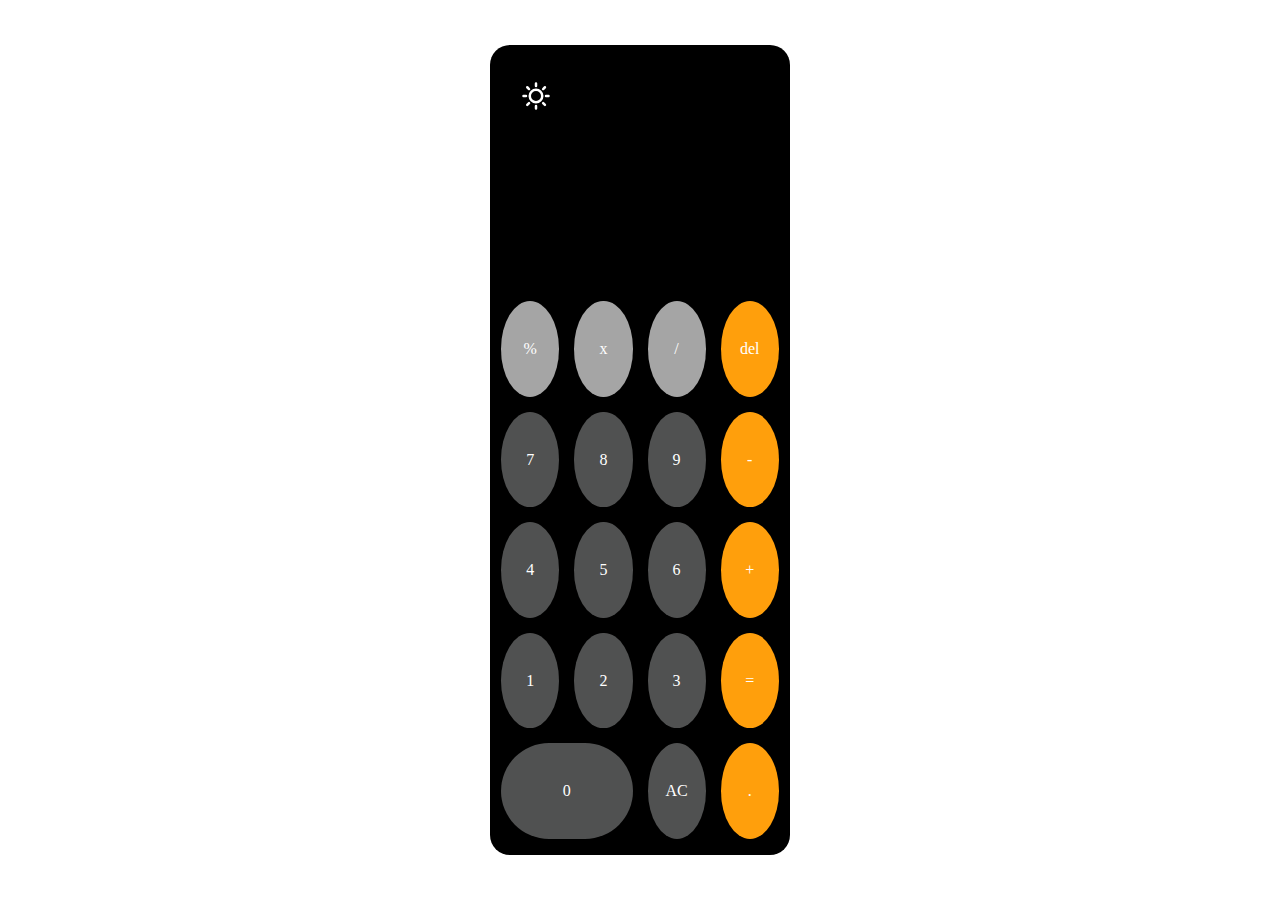
<file: level_2Task_1/index.html>
<!doctype html>
<html>
<head>
  <meta charset="UTF-8">
  <meta name="viewport" content="width=device-width, initial-scale=1.0">
  <link rel="stylesheet" href="style.css">
  <title>calculator</title>
</head>
<body>
    <!-- calc container -->
     <div id="calc_container">
        <!-- input and result section -->
         <div id="inputfield">
            <input type="text" disabled>
            <input type="text" disabled>
            <img src="./icon/sun-svgrepo-com.svg" alt="" width="30px" onclick="changeicon()">
         </div>
         <!-- keyboard -->
          <div id="value-cont">
            <span onclick="valueinput('%')" class="value-input topthree">%</span>
            <span onclick="valueinput('*')"  class="value-input topthree">x</span>
            <span onclick="valueinput('/')"  class="value-input topthree">/</span>
            <span onclick="deleteval()"  class="value-input side-col">del</span>

            <span onclick="valueinput('7')" class="value-input">7</span>
            <span onclick="valueinput('8')" class="value-input">8</span>
            <span onclick="valueinput('9')" class="value-input">9</span>
            <span onclick="valueinput('-')" class="value-input side-col">-</span>

            <span onclick="valueinput('4')" class="value-input">4</span>
            <span onclick="valueinput('5')" class="value-input">5</span>
            <span onclick="valueinput('6')" class="value-input">6</span>
            <span onclick="valueinput('+')" class="value-input side-col">+</span>

            <span onclick="valueinput('1')" class="value-input">1</span>
            <span onclick="valueinput('2')" class="value-input">2</span>
            <span onclick="valueinput('3')" class="value-input">3</span>
            <span onclick="res()" class="value-input side-col">=</span>

            <span onclick="valueinput('0')" class="value-input" id="spantwo">0</span>
            <span onclick="clearall()" class="value-input">AC</span>
            <span onclick="valueinput('.')" class="value-input side-col">.</span>
          </div>
     </div>
     <script src="calculator.js"></script>
</body>
</html>
</file>
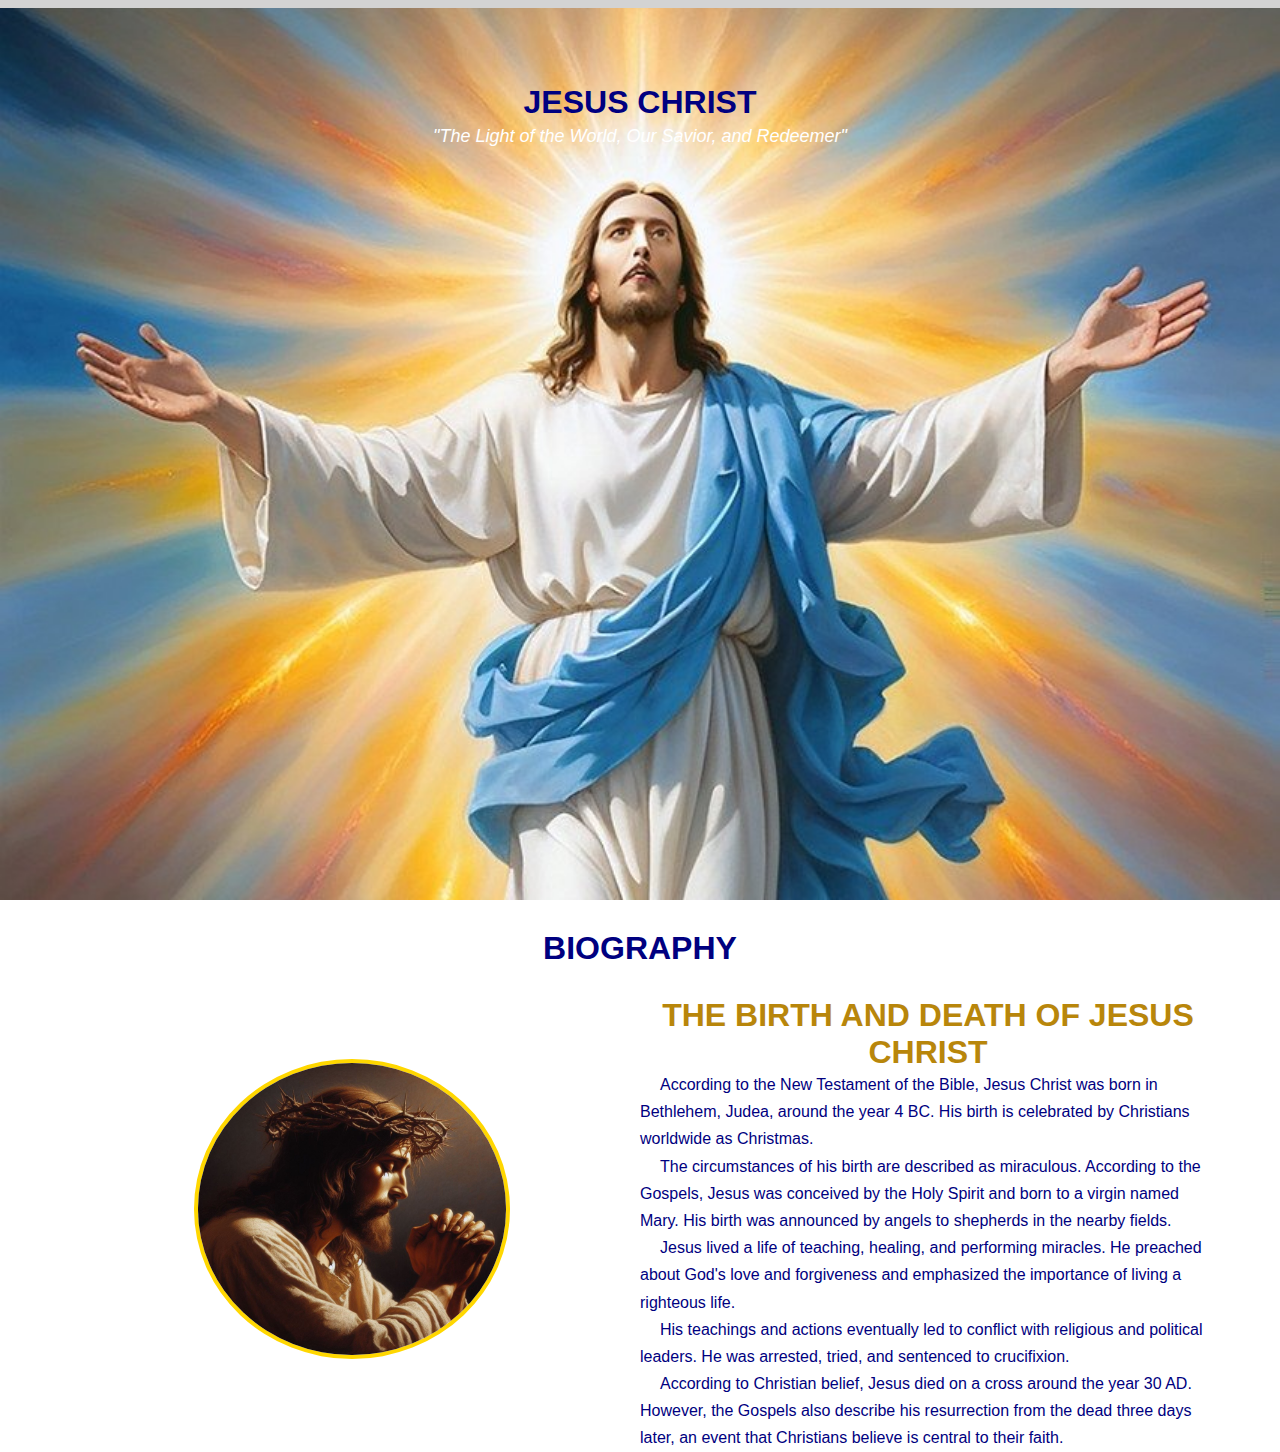
<file: level_2Task_2/tribute.html>
<!DOCTYPE html>
<html lang="en">
<head>
    <meta charset="UTF-8">
    <meta name="viewport" content="width=device-width, initial-scale=1.0">
    <title>Tribute Page</title>
    <link rel="stylesheet" href="style.css">
</head>
<body>
    <!-- Scroll Indicator -->
    <div id="progressBar">
        <div id="progressBarFill"></div>
    </div>
    <section class="tribute">
        <div class="introduction">
            <div class="header">
                <h1>Jesus Christ</h1>
                <p>"The Light of the World, Our Savior, and Redeemer"</p>
            </div>
        </div>
        <h1>Biography</h1>
        <div class="about-him">
            <div class="jspic">
                <img src="./jessus.jpg" alt="Image of Jesus">
            </div>
            <div class="bio">
                <h1>The Birth and Death of Jesus Christ</h1>
                <p>According to the New Testament of the Bible, Jesus Christ was born in Bethlehem, Judea, around the year 4 BC. His birth is celebrated by Christians worldwide as Christmas.</p>
                <p>The circumstances of his birth are described as miraculous. According to the Gospels, Jesus was conceived by the Holy Spirit and born to a virgin named Mary. His birth was announced by angels to shepherds in the nearby fields.</p>
                <p>Jesus lived a life of teaching, healing, and performing miracles. He preached about God's love and forgiveness and emphasized the importance of living a righteous life.</p>
                <p>His teachings and actions eventually led to conflict with religious and political leaders. He was arrested, tried, and sentenced to crucifixion.</p>
                <p>According to Christian belief, Jesus died on a cross around the year 30 AD. However, the Gospels also describe his resurrection from the dead three days later, an event that Christians believe is central to their faith.</p>
            </div>
        </div>
    </section>
    <script src="script.js"></script>
</body>
</html>
</file>
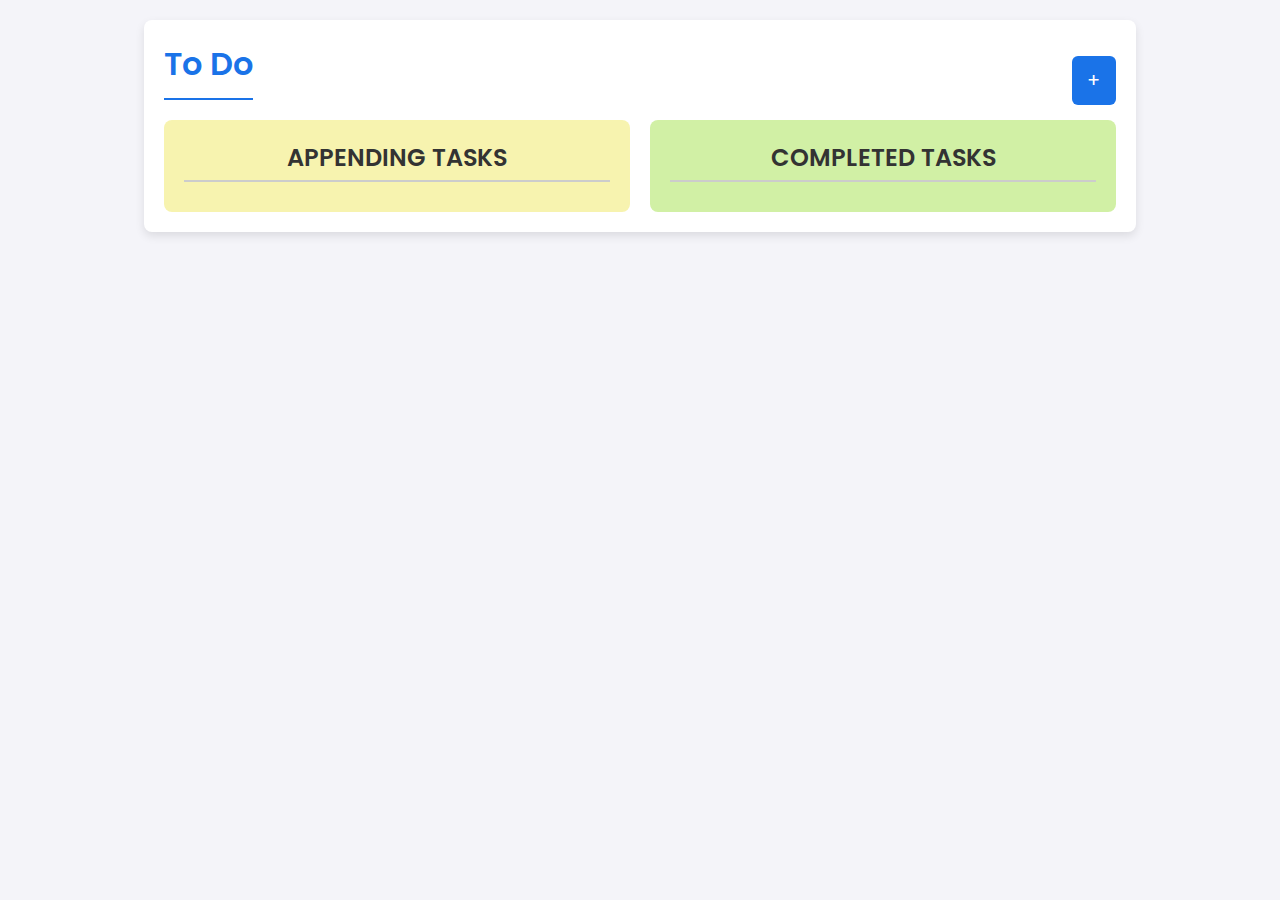
<file: level_2Task_3/toDoApp.html>
<!DOCTYPE html>
<html lang="en">
<head>
    <meta charset="UTF-8">
    <meta name="viewport" content="width=device-width, initial-scale=1.0">
    <title>To-Do App</title>
    <link href="https://fonts.googleapis.com/css2?family=Poppins:wght@400;600&display=swap" rel="stylesheet">
    <link rel="stylesheet" href="styles.css">
</head>
<body>
    <section>
        <div class="title-container">
            <h1 class="title">To Do</h1>
            <button class="add-btn"  id="addmore">+</button>
        </div>

        <div class="todo-tasks" id="todoList">
            <!-- Appending tasks -->
            <div id="appending-tasks">
                <h1>Appending Tasks</h1>
            </div>
            <!-- Completed tasks -->
            <div id="completed-tasks">
                <h1>Completed Tasks</h1>
            </div>
        </div>

        <!-- Modal for Adding Task -->
        <div id="taskModal" class="modal">
            <div class="modal-content" id="modal-content">
                <div class="modal-header">
                    <h2 class="modal-title">Add New Task</h2>
                    <span class="modal-close" id="closeModal">&times;</span>
                </div>
                <div class="modal-body">
                    <input type="text" id="newTaskInput" class="modal-input" placeholder="Enter task here..." />
                </div>
                <div class="modal-footer">
                    <button class="modal-submit" id="addTaskBtn">Add Task</button>
                </div>
            </div>
        </div>  
    </section>
    <script src="toDoApp.js"></script>
</body>
</html>
</file>
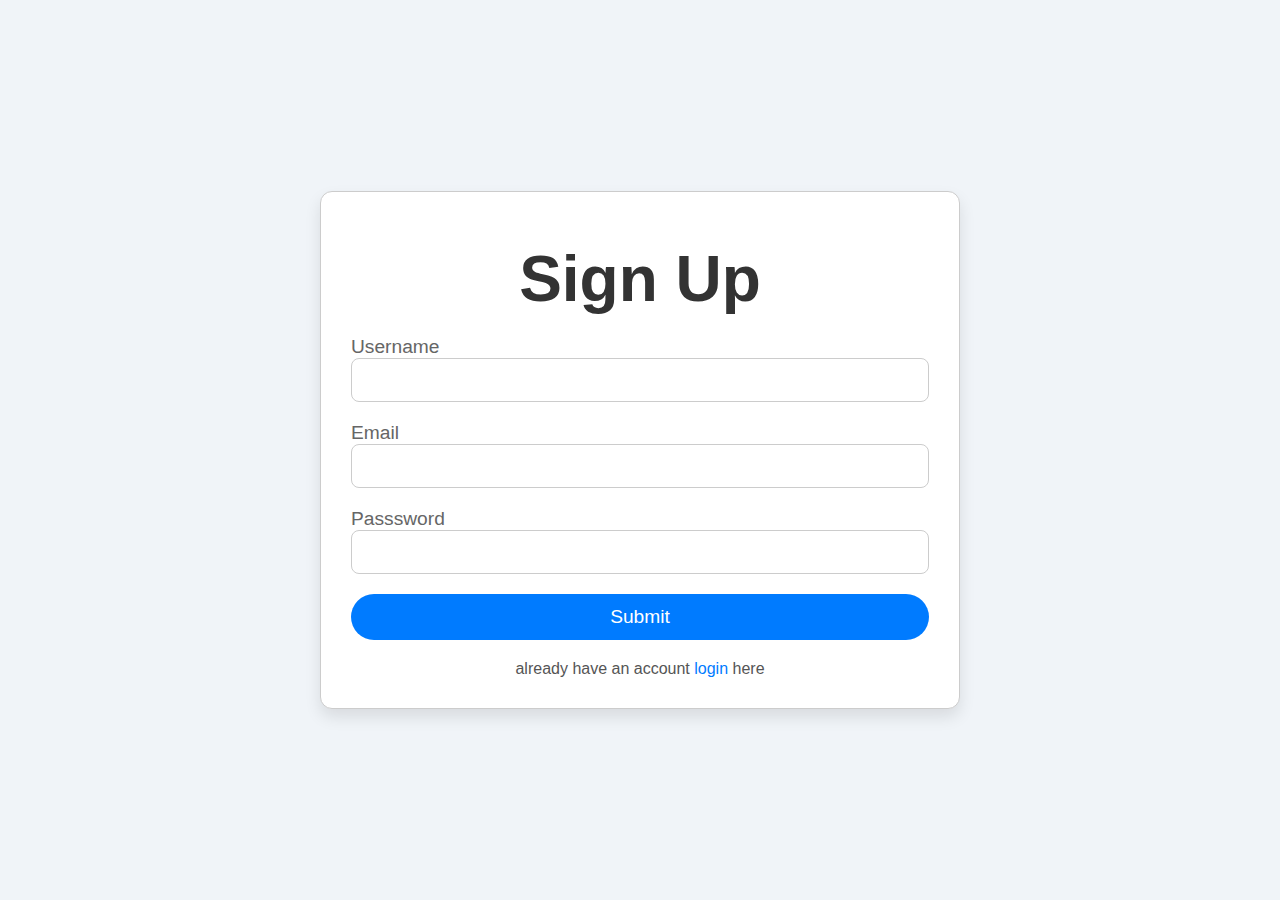
<file: level_2Task_4/signup.html>
<!DOCTYPE html>
<html lang="en">
<head>
    <meta charset="UTF-8">
    <meta name="viewport" content="width=device-width, initial-scale=1.0">
    <title>Login Authentication</title>
    <link rel="stylesheet" href="style.css">
</head>
<body>
    <section>
        <h1>Sign Up</h1>
        <form action="">
            <div>
                <label for="username">username</label>
                <input type="text">
            </div>
            <div>
                <label for="email">email</label>
                <input type="text">
            </div>
            <div>
                <label for="passsword">passsword</label>
                <input type="password">
            </div>
        </form>
        <button>submit</button>
        <p>already have an account <a href="login.html">login</a> here</p>    
    </section>
</body>
</html>
</file>
<file: level_2Task_1/style.css>
:root{
    --orange: #ff9f0c;
    --gray: #a5a5a5;
    --gray1: #505151;
    --orangelight: #f7ad3e;
}
*{
    margin: 0;
    padding: 0;
    box-sizing: border-box;
}
body{
    display: flex;
    justify-content: center;
    align-items: center;
    height: 100vh;
}
#calc_container{
    width: 300px;
    height: 90%;
    background-color: black;
    color: white;
    padding: 1rem 0.7rem;
    border-radius: 20px;
    display: flex;
    flex-direction: column;
    gap: 10px;
}

#inputfield{
    height: 30%;
    width: 100%;
    display: grid;
    grid-template-columns: 1fr;
    position: relative;
}
#inputfield img{
    position: absolute;
    top: 20px;
    left: 20px;
}
#inputfield input{
    background-color: black;
    border: none;
    color: white;
    text-align: right;
    width: 100%;
}
#inputfield input:first-child{
    font-size: 1.5rem;
    font-weight: bolder;
}
#inputfield input:last-child{
    font-size: 2.5rem;
    font-weight: bolder;
}

#value-cont{
    height: 70%;
    display: grid;
    grid-template-columns: repeat(4, 1fr);
    gap: 15px;
}
.value-input{
    display: grid;
    place-items: center;
    border-radius: 50%;
    background: var(--gray1);
    cursor: pointer;
}
.topthree{
    background: var(--gray);
}
.side-col{
    background: var(--orange);
}
#spantwo{
    grid-column: span 2 / span 2;
    border-radius: 100px;
}

@media (max-width: 400px) {
    #calc_container{
        width: 100%;
        height: 100%;
    }
}
</file>
<file: level_2Task_2/style.css>
*{
    margin: 0;
    padding: 0;
    box-sizing: border-box;
}
:root{
    --gold: gold;
}
body {
    font-family: Arial, sans-serif;
}
.introduction{
    width: 100%;
    height: 100vh;
    background-image: url('./jesus-pic.jpg');
    background-repeat: no-repeat;
    background-size: cover;
    position: relative;
    background-color: lightblue;
}
.header{
    position: absolute;
    left: 50%;
    right: 50%;
    top: 100px;
    transform: translate(-50%, -50%);
    width: 500px;
    height: 150px;
    display: flex;
    flex-direction: column;
    justify-content: center;
    align-items: center;
    gap: 5px;
    color: white;
}
.header h1{
    text-transform: uppercase;
    font-size: 36px;
    color: var(--gold);
}
.header p {
    font-size: 18px;
    color: white;
    font-style: italic;
}
.tribute h1 {
    margin-top: 30px;
    text-align: center;
    text-transform: uppercase;
    color: navy;
    font-size: 32px;
}
.about-him{
    margin-top: 30px;
    width: 90%;
    display: grid;
    grid-template-columns: repeat(2, 1fr);
    margin: 0 auto;
    align-items: center;
}
.jspic{
    height: 300px;
    display: flex;
    justify-content: center;
}
.jspic img{
    width: 55%;
    height: 100%;
    border-radius: 50%;
    border: 4px solid var(--gold);
}
.bio p{
    line-height: 1.7;
    text-indent: 20px;
    color: navy;
}
.bio h1 {
    color: darkgoldenrod;
}
/* Scroll Indicator Styles */
#progressBar {
    position: fixed;
    width: 100%;
    height: 8px;
    background-color: lightgray;
    top: 0;
    left: 0;
    z-index: 99;
}
#progressBarFill {
    height: 100%;
    width: 0;
    background-color: var(--gold);
}
</file>
<file: level_2Task_3/styles.css>
* {
    margin: 0;
    box-sizing: border-box;
    font-family: 'Poppins', sans-serif;
}
body {
    display: flex;
    justify-content: center;
    background-color: #f4f4f9;
    padding: 20px;
}
section {
    width: 80%;
    background-color: #ffffff;
    padding: 20px;
    border-radius: 8px;
    box-shadow: 0px 4px 10px rgba(0, 0, 0, 0.1);
}
.title-container {
    display: flex;
    justify-content: space-between;
    align-items: center;
}
.title {
    text-transform: capitalize;
    font-size: 2rem;
    font-weight: 600;
    color: #1a73e8;
    margin-bottom: 20px;
    border-bottom: 2px solid #1a73e8;
    padding-bottom: 10px;
}
.add-btn {
    background-color: #1a73e8;
    color: white;
    border: none;
    border-radius: 6px;
    padding: 10px 15px;
    cursor: pointer;
    font-size: 1.2rem;
}
.todo-tasks {
    display: grid;
    grid-template-columns: repeat(2, 1fr);
    gap: 20px;
}
.todo-tasks div h1 {
    text-transform: uppercase;
    text-align: center;
    font-size: 1.5rem;
    font-weight: 600;
    color: #333333;
    margin-bottom: 10px;
    border-bottom: 2px solid #ccc;
    padding-bottom: 5px;
}
#appending-tasks {
    background-color: #f7f3af;
    padding: 20px;
    border-radius: 8px;
}
#completed-tasks {
    background-color: #d1f0a5;
    padding: 20px;
    border-radius: 8px;
}

/* Appending Task Styling */
.appending-task {
    background-color: #fff7cd;
    padding: 15px;
    border-radius: 8px;
    display: flex;
    flex-direction: column;
    justify-content: space-between;
    align-items: flex-start;
    margin-bottom: 10px;
    box-shadow: 0px 2px 8px rgba(0, 0, 0, 0.05);
}
.apptimestamp {
    font-size: 0.8rem;
    color: #666;
}
.complete-btn {
    background-color: #1a73e8;
    color: #ffffff;
    padding: 8px 12px;
    border: none;
    border-radius: 6px;
    cursor: pointer;
    font-size: 0.9rem;
    margin-top: 10px;
}

/* Completed Task Styling */
.completed-task {
    background-color: #d1f0a5;
    padding: 15px;
    border-radius: 8px;
    display: flex;
    flex-direction: column;
    justify-content: space-between;
    align-items: flex-start;
    margin-bottom: 10px;
    box-shadow: 0px 2px 8px rgba(0, 0, 0, 0.05);
}
 .completedh2 {
    font-size: 1.2rem;
    font-weight: 500;
    color: #888888;
    text-decoration: line-through;
    margin-bottom: 5px;
}
.undo-btn {
    background-color: #ff5f5f;
    color: #ffffff;
    padding: 8px 12px;
    border: none;
    border-radius: 6px;
    cursor: pointer;
    font-size: 0.9rem;
    margin-top: 10px;
}

/* Modal Styles */
.modal {
    display: none; 
    position: fixed;
    z-index: 1000;
    left: 0;
    top: 0;
    width: 100%;
    height: 100%;
    overflow: auto;
    background-color: rgba(0, 0, 0, 0.5);
}
.modal-content {
    background-color: #fff;
    margin: 15% auto;
    padding: 20px;
    border: 1px solid #888;
    width: 40%;
    border-radius: 8px;
    box-shadow: 0px 4px 10px rgba(0, 0, 0, 0.1);
}
.modal-header {
    display: flex;
    justify-content: space-between;
    align-items: center;
}
.modal-title {
    font-size: 1.5rem;
    color: #1a73e8;
    margin-bottom: 10px;
}
.modal-close {
    color: #aaa;
    font-size: 1.5rem;
    font-weight: bold;
    cursor: pointer;
}
.modal-close:hover,
.modal-close:focus {
    color: black;
    text-decoration: none;
    cursor: pointer;
}
.modal-body {
    margin-bottom: 20px;
}
.modal-input {
    width: 100%;
    padding: 10px;
    border-radius: 5px;
    border: 1px solid #ccc;
    font-size: 1rem;
}
.modal-footer {
    display: flex;
    justify-content: flex-end;
}
.modal-submit {
    background-color: #1a73e8;
    color: #ffffff;
    border: none;
    border-radius: 6px;
    padding: 10px 15px;
    cursor: pointer;
    font-size: 1rem;
}
</file>
<file: level_2Task_4/style.css>
*{
    margin: 0;
    box-sizing: border-box;
    font-family: 'Poppins', sans-serif;
}
body{
    display: flex;
    justify-content: center;
    align-items: center;
    height: 100vh;
    background-color: #f0f4f8;
}
section{
    border: 1px solid #ccc;
    padding: 30px;
    width: 50%;
    background-color: #fff;
    box-shadow: 0 8px 16px rgba(0, 0, 0, 0.1);
    border-radius: 12px;
}
h1{
    margin: 20px 0;
    text-align: center;
    font-size: 4rem;
    color: #333;
}
form{
    width: 100%;
}
form div{
    width: 100%;
    margin-bottom: 20px;
}
label{
    display: block;
    text-transform: capitalize;
    font-size: 1.2rem;
    color: #666;
}
input{
    padding: 12px;
    width: 100%;
    border: 1px solid #ccc;
    border-radius: 8px;
    font-size: 1rem;
}
button{
    padding: 12px;
    border-radius: 100px;
    width: 100%;
    text-transform: capitalize;
    margin-bottom: 20px;
    background-color: #007bff;
    color: white;
    border: none;
    font-size: 1.2rem;
    cursor: pointer;
}
button:hover{
    background-color: #0056b3;
}
p{
    text-align: center;
    color: #555;
}
p a{
    color: #007bff;
    text-decoration: none;
}
p a:hover{
    text-decoration: underline;
}
        /* Responsive styles */
        @media (max-width: 768px) {
            section {
                width: 90%;
            }
            h1 {
                font-size: 2.5rem;
            }
        }

        @media (max-width: 480px) {
            section {
                width: 95%;
            }
            h1 {
                font-size: 2rem;
            }
        }
</file>
